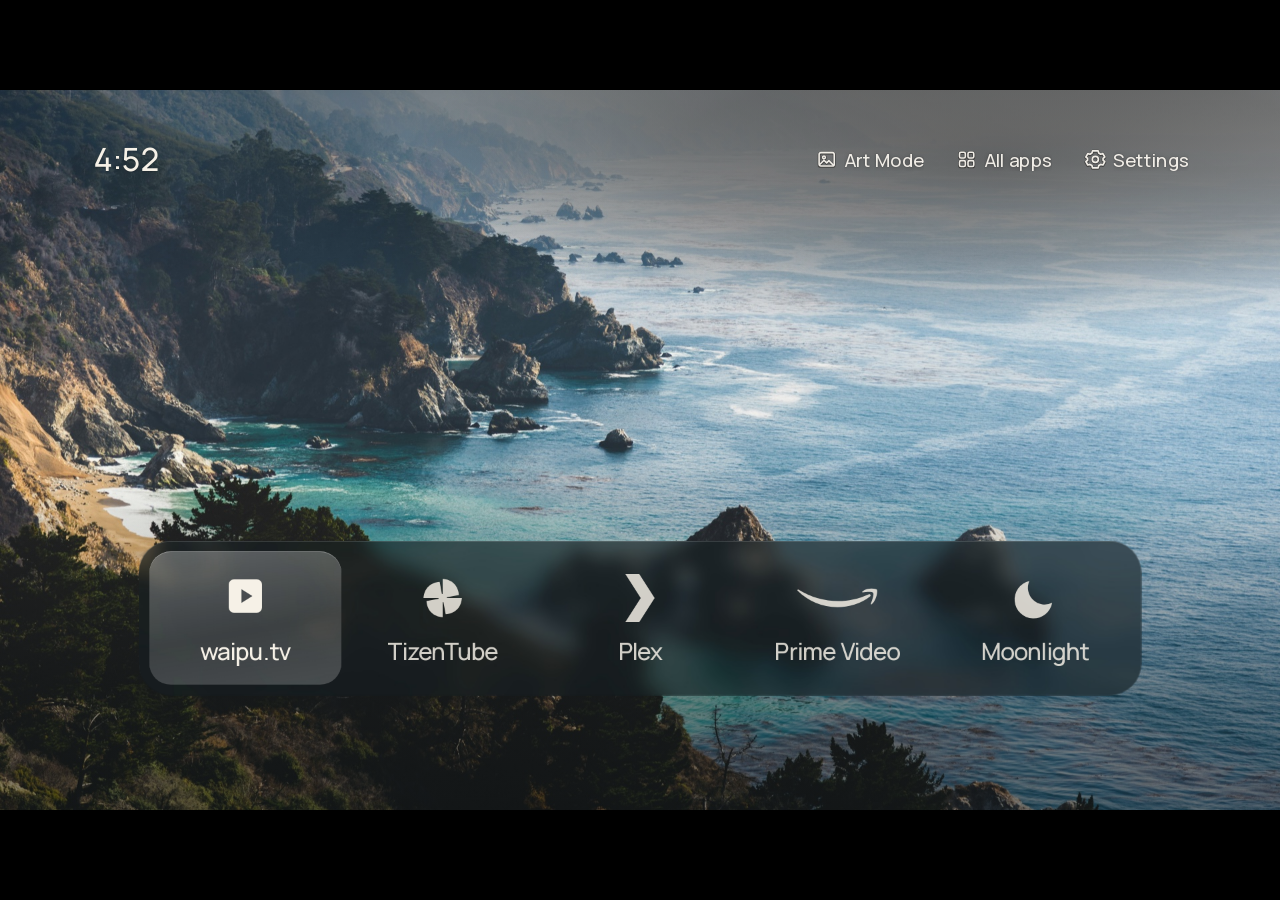
<file: CleanFrame-App/app/index.html>
<!doctype html>
<html lang="en-AU">
<head>
<meta charset="utf-8">
<meta name="viewport" content="width=device-width, initial-scale=1">
<title>CleanFrame</title>
<link rel="stylesheet" href="assets/fonts.css">
<link rel="stylesheet" href="assets/typefaces.css">
<link rel="stylesheet" href="assets/private-fonts.css">
<link rel="stylesheet" href="style.css">
</head>
<body>
      <main class="stage" id="stage" tabindex="0" aria-label="TV stage, 1920 by 1080. Click it, then use the arrow keys, Enter for OK and Escape for Back.">
        <div class="scene" id="scene">
        <div class="bg" id="bg" aria-hidden="true">
          <img class="photo" id="photo" alt="">
          <canvas class="anim-bg" id="animBg" width="1920" height="1080" aria-hidden="true"></canvas>
          <div class="scrim"></div>
          <div class="shade"></div>
          <div class="ph-dim"></div>
          <div class="ph-scrim"></div>
          <div class="ph-col"></div>
          <div class="ut-dim ut-tr"></div><div class="ut-dim ut-br"></div>
        </div>

        <div class="home" id="home">
          <div class="caption" id="caption"></div>
          <nav class="utils" id="utils" aria-label="Home controls"></nav>
          <div class="util-focus-label" id="utilFocusLabel" aria-hidden="true"></div>
          <div class="app-focus-name" id="appFocusName" aria-hidden="true"></div>
          <div class="ph-plate ut-lens" id="utLens" aria-hidden="true">
            <div class="ph-field" id="utField">
              <img class="ph-field-img" id="utFieldImg" alt="">
              <div class="scrim"></div><div class="shade"></div><div class="ph-dim"></div><div class="ph-scrim"></div><div class="ph-col"></div><div class="ut-dim ut-tr"></div><div class="ut-dim ut-br"></div>
            </div><div class="ph-veil"></div>
          </div>
          <div class="ph-plate ut-lens" id="utLensAlt" aria-hidden="true">
            <div class="ph-field" id="utFieldAlt">
              <img class="ph-field-img" id="utFieldImgAlt" alt="">
              <div class="scrim"></div><div class="shade"></div><div class="ph-dim"></div><div class="ph-scrim"></div><div class="ph-col"></div><div class="ut-dim ut-tr"></div><div class="ut-dim ut-br"></div>
            </div><div class="ph-veil"></div>
          </div>

          <div class="dock" id="dock">
            <div class="mat" aria-hidden="true"><img class="mat-img" id="matImg" alt=""><div class="mat-scrim" id="matScrim"></div><div class="mat-veil"></div></div>
            <div class="shelf" id="shelf"><div class="track" id="track"><div class="plate" id="plate"></div></div></div>
            <div class="dock-empty" id="dockEmpty"></div>
          </div>
          <div class="cue" id="cueL" aria-hidden="true"></div>
          <div class="cue" id="cueR" aria-hidden="true"></div>
          <div class="dock-action" id="dockAction" role="button"></div>

          <div class="ph-scene" id="phScene">
            <div class="ph-plate" id="phPlate" aria-hidden="true">
              <div class="ph-field" id="phField">
                <img class="ph-field-img" id="phFieldImg" alt="">
                <div class="shade"></div><div class="ph-dim"></div><div class="ph-scrim"></div><div class="ph-col"></div><div class="ut-dim ut-tr"></div><div class="ut-dim ut-br"></div>
              </div>
              <div class="ph-veil"></div>
            </div>
            <div class="ph-plate" id="phPlateAlt" aria-hidden="true">
              <div class="ph-field" id="phFieldAlt">
                <img class="ph-field-img" id="phFieldImgAlt" alt="">
                <div class="shade"></div><div class="ph-dim"></div><div class="ph-scrim"></div><div class="ph-col"></div><div class="ut-dim ut-tr"></div><div class="ut-dim ut-br"></div>
              </div>
              <div class="ph-veil"></div>
            </div>
            <div class="ph-list" id="phList"><div class="ph-rows" id="phRows"></div></div>
            <div class="ph-action" id="phAction" role="button"></div>
            <div class="ph-empty" id="phEmpty"></div>
          </div>

        </div>

        </div>
        <section class="appearance" id="appearance" hidden role="dialog" aria-labelledby="appearanceTitle">
          <div class="settings-back" id="appearanceBack"></div>
          <h2 class="settings-title" id="appearanceTitle"></h2>
          <div class="appearance-rows" id="appearanceRows"></div>
          <p class="appearance-desc" id="appearanceDesc"></p>
          <div class="settings-status" id="appearanceStatus" aria-live="polite"></div>
        </section>
        <div class="sheet" id="sheet" hidden>
          <img class="sheet-bg" id="sheetBg" alt="" aria-hidden="true">
          <div class="sheet-veil" aria-hidden="true"></div>
          <div class="view" id="sheetView" role="dialog" aria-modal="true"></div>
        </div>
        <div class="focus-status" id="focusStatus" aria-live="polite"></div>
      </main>
<script src="device.js"></script>
<script src="assets/icons/metrics.js"></script>
<script src="assets/wallpapers/catalog.js"></script>
<script src="assets/adaptive-ink.js"></script>
<script src="assets/font-catalog.js"></script>
<script src="anim.js"></script>
<script src="main.js"></script>
</body>
</html>
</file>
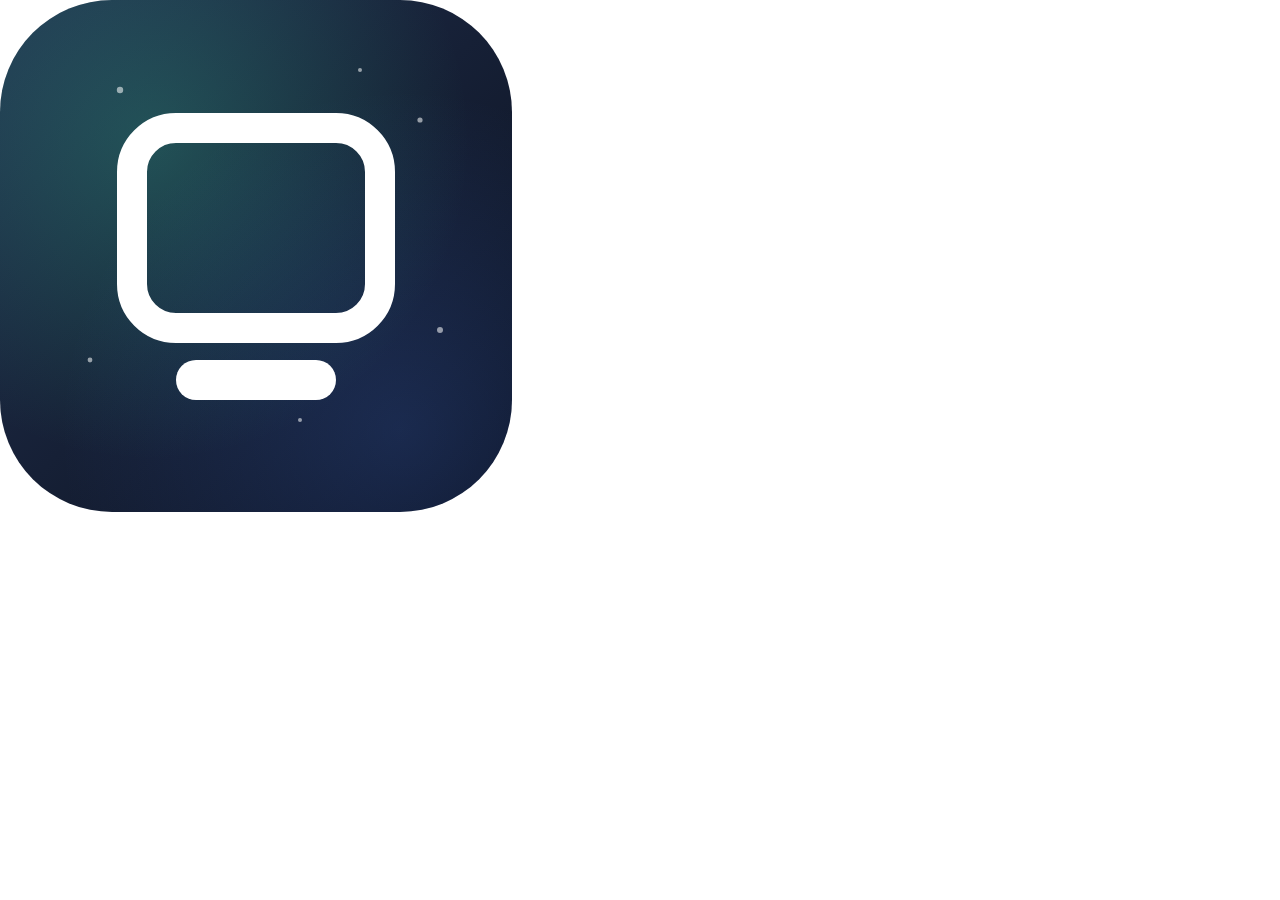
<file: CleanFrame-App/scripts/icon-source.html>
<!doctype html><html><head><meta charset=utf8><style>html,body{margin:0}</style></head>
<body><canvas id=c width=512 height=512></canvas><script>
var x=document.getElementById('c').getContext('2d'),W=512;
// Hintergrund-Kachel
var g=x.createLinearGradient(0,0,W,W);g.addColorStop(0,'#223150');g.addColorStop(1,'#0a0f1c');
x.fillStyle=g;x.beginPath();x.roundRect(0,0,W,W,112);x.fill();
// dezenter Schimmer
function glow(cx,cy,r,col,a){var rg=x.createRadialGradient(cx,cy,0,cx,cy,r);rg.addColorStop(0,col+a);rg.addColorStop(1,col+'00');x.fillStyle=rg;x.fillRect(0,0,W,W);}
x.save();x.beginPath();x.roundRect(0,0,W,W,112);x.clip();
glow(150,140,320,'#39e0a0','3a');glow(400,430,340,'#4d84ff','30');
// Sterne
x.fillStyle='rgba(255,255,255,0.55)';
var S=[[120,90,1.6],[420,120,1.3],[360,70,1],[90,360,1.2],[440,330,1.5],[300,420,1]];
for(var i=0;i<S.length;i++){x.beginPath();x.arc(S[i][0],S[i][1],S[i][2]*2,0,7);x.fill();}
x.restore();
// Rahmen-Ring
x.strokeStyle='#ffffff';x.lineWidth=30;x.lineJoin='round';
x.beginPath();x.roundRect(132,128,248,200,44);x.stroke();
// Dock-Pille im Rahmen unten
x.fillStyle='#ffffff';
x.beginPath();x.roundRect(176,360,160,40,20);x.fill();
document.title='ok';
</script></body></html>
</file>
<file: CleanFrame-App/app/assets/fonts.css>
@font-face{font-family:Manrope;src:url(manrope.woff2) format("woff2");font-weight:400 700;font-display:swap}
</file>
<file: CleanFrame-App/app/assets/typefaces.css>
/* Open Font License fonts. Source and licence details are in fonts/. */
@font-face{font-family:'Study Geist';font-style:normal;font-weight:300 400;src:url('fonts/geist/Geist-Variable.ttf') format('truetype');font-display:swap;size-adjust:101.408451%;ascent-override:105.119444%;descent-override:29.583333%;line-gap-override:0%}
@font-face{font-family:'Study Newsreader';font-style:normal;font-weight:400;src:url('fonts/newsreader/Newsreader-Variable.ttf') format('truetype');font-display:swap;size-adjust:107.462687%;ascent-override:99.197222%;descent-override:27.916667%;line-gap-override:0%}
</file>
<file: CleanFrame-App/app/assets/private-fonts.css>
/* Personal Pangram fonts are added by the local preview and package tools.
   No proprietary font binaries are stored in the public source tree. */
</file>
<file: CleanFrame-App/app/style.css>
/* CleanFrame Home. All photographic materials are generated before packaging. */
:root{
  --ink:#f4f4f1;
  --ease:cubic-bezier(.2,.7,.2,1);
  --t:180ms;
  --plate:linear-gradient(170deg,rgba(255,255,255,.30),rgba(255,255,255,.16) 58%,rgba(255,255,255,.22));
  --plate-edge:inset 0 1px 0 rgba(255,255,255,.34);
  --lift:linear-gradient(170deg,rgba(255,255,255,.44),rgba(255,255,255,.27) 58%,rgba(255,255,255,.34));
  --solid:#f3f3ef;
  --solid-ink:#141618;
  --warn:#ffd9a8
}
*{box-sizing:border-box;margin:0;padding:0}
html,body{min-height:100%}
body{font-family:Manrope,Arial,sans-serif;background:#e7e5df;color:#1c1c1a;-webkit-font-smoothing:antialiased;font-size:14px;line-height:1.45}
button{font:inherit;color:inherit;background:none;border:0;cursor:pointer;text-align:left}
[hidden]{display:none!important}

html,body{width:100%;height:100%;overflow:hidden;background:#000}

/* ---------- Stage ---------- */
.stage{position:absolute;left:0;top:0;width:1920px;height:1080px;overflow:hidden;transform-origin:0 0;background:#1d2a30;color:var(--ink);font-family:Manrope,Arial,sans-serif;font-size:32px;line-height:1.2;outline:0;-webkit-user-select:none;user-select:none;cursor:default}
.stage [data-z]{cursor:pointer}
.stage .ico{fill:none;stroke:currentColor;stroke-width:1.6;stroke-linecap:round;stroke-linejoin:round;flex:none}
.home{position:absolute;left:0;top:0;width:1920px;height:1080px}
.bg{position:absolute;left:0;top:0;width:1920px;height:1080px}
.photo{position:absolute;left:0;top:0;width:1920px;height:1080px;max-width:none;object-fit:cover;object-position:50% 50%}
.scrim{position:absolute;left:0;top:560px;width:1920px;height:520px;background:linear-gradient(to bottom,rgba(4,10,12,0),rgba(4,10,12,.42) 70%,rgba(4,10,12,.52))}
.shade{position:absolute;left:0;top:0;width:1920px;height:300px;background:linear-gradient(to bottom,rgba(4,10,12,.32),rgba(4,10,12,.14) 150px,rgba(4,10,12,0))}
.tone-light .shade{background:linear-gradient(to bottom,rgba(4,10,12,.42),rgba(4,10,12,.2) 160px,rgba(4,10,12,0))}
.ut-dim{position:absolute;left:0;top:0;width:1920px;height:1080px;display:none;background:radial-gradient(ellipse 640px 240px at 1620px 104px,rgba(10,8,6,.20),rgba(10,8,6,0));pointer-events:none}
.tone-light .ut-dim{background:radial-gradient(ellipse 640px 240px at 1620px 104px,rgba(10,8,6,.30),rgba(10,8,6,0))}
.bg-photo .ut-dim{display:block}
.bg-dark .bg,.bg-light .bg{display:none}
.is-sheet .home,.is-sheet .bg{visibility:hidden}

/* Caption: the clock, or the name of the mode Home is in */
.caption{position:absolute;left:140px;top:72px;display:flex;flex-direction:column;max-width:1040px}
.clock,.cap-title{font-size:48px;line-height:64px;font-weight:500;letter-spacing:-1.5px;white-space:nowrap;text-shadow:0 1px 3px rgba(0,0,0,.22)}
.clock{font-variant-numeric:tabular-nums}
.cap-line{max-width:100%;font-size:30px;line-height:40px;font-weight:500;letter-spacing:-.2px;color:rgba(255,255,255,.88);text-shadow:0 1px 2px rgba(0,0,0,.3);white-space:nowrap;overflow:hidden;text-overflow:ellipsis}
.warn{display:inline-flex;align-items:flex-start;color:var(--warn)}
.warn .ico{width:30px;height:30px;margin-top:5px}
.error-chip{padding:6px 14px;color:var(--warn);white-space:nowrap}
.full-name{max-width:1000px}
/* Base controls also serve wallpaper preview. Quiet Home utilities override them below. */
.utils{position:absolute;right:112px;top:72px;display:flex;align-items:center}
.u{height:64px;padding:0 26px 0 20px;border-radius:32px;display:inline-flex;align-items:center;font-size:30px;font-weight:500;letter-spacing:-.3px;white-space:nowrap;color:var(--mute);background:none;text-shadow:0 1px 2px rgba(0,0,0,.32);transition:background-color 140ms linear,color 140ms linear}
.u .ico{width:32px;height:32px}
.l-dock .u,.l-list .u{max-width:600px}
.l-dock .u-label,.l-list .u-label{overflow:hidden;text-overflow:ellipsis}
.u.is-focus{background:var(--solid);color:var(--solid-ink);text-shadow:none}
.u.is-idle{color:var(--faint)}
.u.is-idle.is-focus{color:var(--solid-mute)}
.u small{font-size:inherit;font-weight:500}
.wall-keep{font-size:30px;font-weight:500;color:var(--mute);margin-right:8px;padding:12px 18px;text-shadow:0 1px 2px rgba(0,0,0,.32);white-space:nowrap}

/* The rightmost icon box ends at 1780; SVG paths retain their native optical padding.
   Editing actions use labels in both comparison styles. Neither style has a backing. */
.quiet-utils{right:122.1px;z-index:3}
.quiet-utils .u{position:relative;height:64px;padding:0 14px;border-radius:0;font-size:28px;line-height:36px;letter-spacing:-.2px;color:#f6f1e7;background:none;box-shadow:none;outline:none;opacity:.66;text-shadow:0 1px 2px rgba(14,10,6,.40),0 2px 8px rgba(14,10,6,.24);transition:opacity 140ms linear}
.quiet-utils .u-label{min-width:0}
.quiet-utils .u .ico{width:32px;height:32px;stroke-width:1.8;transform-origin:50% 50%;transition:transform 140ms var(--ease)}
.quiet-utils .ut-underlay{stroke:rgba(14,10,6,.38);stroke-width:3.2}
.tone-light .quiet-utils .ut-underlay{stroke:rgba(14,10,6,.48)}
.quiet-utils.is-awake .u{opacity:var(--u-peer)}
.quiet-utils .u.is-focus{opacity:1;color:#f6f1e7;background:none;text-shadow:0 1px 2px rgba(14,10,6,.40),0 2px 8px rgba(14,10,6,.24)}
.quiet-utils .u.is-idle{opacity:.40;color:#f6f1e7}
.quiet-utils .u.is-idle.is-focus{opacity:.62}
.quiet-utils.is-icons .u{width:64px;padding:0;justify-content:center}
.quiet-utils.is-icons .u .ico{width:36px;height:36px}
.quiet-utils.is-icons .u-label{display:none}
.util-focus-label{position:absolute;z-index:3;left:0;top:140px;height:36px;font-size:28px;line-height:36px;font-weight:500;letter-spacing:-.2px;color:#f6f1e7;text-align:center;white-space:nowrap;opacity:0;text-shadow:0 1px 2px rgba(14,10,6,.40),0 2px 8px rgba(14,10,6,.24);pointer-events:none;transition:opacity 120ms linear}
.util-focus-label.is-on{opacity:1}

/* ---------- Glass Dock ---------- */
.dock{position:absolute;left:208px;top:676px;width:1504px;height:232px}
.mat{position:absolute;left:0;top:0;right:0;bottom:0;border-radius:48px;overflow:hidden;transform:translateZ(0)}
.mat-img{position:absolute;left:0;top:0;width:1920px;height:1080px;max-width:none;object-fit:cover;object-position:50% 50%}
.mat-scrim{position:absolute;left:0;top:0;width:1920px;height:520px;background:linear-gradient(to bottom,rgba(4,10,12,0),rgba(4,10,12,.42) 70%,rgba(4,10,12,.52))}
.mat-veil{position:absolute;left:0;top:0;right:0;bottom:0;background:rgba(8,14,18,.16)}
.tone-light .mat-veil{background:rgba(8,14,18,.27)}
.registered-material .mat-scrim,.registered-material .mat-veil{display:none}
.m-frost .mat-scrim{display:none}
.m-frost .mat-veil{background:rgba(12,10,8,var(--fv,.12))}
.fv-2{--fv:.20}
.fv-3{--fv:.30}
.fv-4{--fv:.36}
.fv-5{--fv:.44}
.m-tint .mat-veil{background:rgba(8,14,18,.3)}
.tone-light.m-tint .mat-veil{background:rgba(8,14,18,.38)}
/* One edge: a top hairline that follows the radius. No lower highlight, no outer shadow. */
.mat::after{content:"";position:absolute;left:0;top:0;right:0;bottom:0;border-radius:48px;box-shadow:inset 0 1px 0 rgba(255,255,255,.24);pointer-events:none}
.shelf{position:absolute;left:16px;top:0;bottom:0;width:1472px;overflow:hidden}
.shelf.fade-r{-webkit-mask-image:linear-gradient(to right,#000 calc(100% - 132px),rgba(0,0,0,.2));mask-image:linear-gradient(to right,#000 calc(100% - 132px),rgba(0,0,0,.2))}
.shelf.fade-l{-webkit-mask-image:linear-gradient(to left,#000 calc(100% - 132px),rgba(0,0,0,.2));mask-image:linear-gradient(to left,#000 calc(100% - 132px),rgba(0,0,0,.2))}
.shelf.fade-l.fade-r{-webkit-mask-image:linear-gradient(to right,rgba(0,0,0,.2),#000 132px,#000 calc(100% - 132px),rgba(0,0,0,.2));mask-image:linear-gradient(to right,rgba(0,0,0,.2),#000 132px,#000 calc(100% - 132px),rgba(0,0,0,.2))}
.track{position:absolute;left:0;top:0;height:232px;transition:transform var(--t) var(--ease);will-change:transform}
.plate{position:absolute;left:0;top:16px;width:288px;height:200px;border-radius:32px;opacity:0;transition:transform var(--t) var(--ease),opacity 120ms linear;will-change:transform}
.plate.on-focus{opacity:1;background:var(--plate);box-shadow:var(--plate-edge)}
.plate.on-sel{opacity:1;background:rgba(255,255,255,.11)}
.plate.on-lift{opacity:1;background:var(--lift);box-shadow:var(--plate-edge)}
.m-frost .dock .plate.on-focus{background:linear-gradient(170deg,rgba(255,255,255,.26),rgba(255,255,255,.08) 58%,rgba(255,255,255,.10))}
.m-frost .dock .plate.on-lift{background:linear-gradient(170deg,rgba(255,255,255,.34),rgba(255,255,255,.14) 58%,rgba(255,255,255,.16))}
.bg-photo.db-quiet.m-frost .dock .plate.on-focus{background:linear-gradient(170deg,rgba(255,255,255,.24),rgba(255,255,255,0) 52%,rgba(12,10,8,.08))}
.bg-photo.db-quiet.m-soft .dock .plate.on-focus,.bg-photo.db-quiet.m-tint .dock .plate.on-focus{background:linear-gradient(170deg,rgba(255,255,255,.30),rgba(255,255,255,.10) 52%,rgba(255,255,255,.08))}
.tile{position:absolute;left:0;top:16px;width:288px;height:200px;border-radius:32px;transition:transform var(--t) var(--ease)}
.tile.is-outside-icon{opacity:0;pointer-events:none}
.at-arrange .tile:not(.is-focus):not(.is-lifted){background:rgba(255,255,255,.08)}
.mark{position:relative;display:block;flex:none}
.mark img,.mark .mk{position:absolute;max-width:none}.mark .mk{display:block;background:currentColor;-webkit-mask-size:100% 100%;mask-size:100% 100%;-webkit-mask-repeat:no-repeat;mask-repeat:no-repeat}.mark.is-bad>*{visibility:hidden}
.monogram{display:flex;align-items:center;justify-content:center;font-weight:600;letter-spacing:0;color:inherit}
.monogram span{position:relative;width:1.65em;height:1.65em;display:flex;align-items:center;justify-content:center;border-radius:.4em}.monogram span::after{content:"";position:absolute;top:0;right:0;bottom:0;left:0;border:2px solid currentColor;border-radius:inherit;opacity:.38}
.native-icon img{position:absolute;top:0;right:0;bottom:0;left:0;width:100%;height:100%;object-fit:contain}
.native-icon.has-native-icon>span{visibility:hidden}
.tile .mark{position:absolute;left:84px;top:34px;opacity:.84;transition:opacity 160ms linear,transform var(--t) var(--ease)}
.tile .label{position:absolute;left:4px;right:4px;top:128px;text-align:center;font-size:36px;line-height:44px;letter-spacing:-.8px;font-weight:500;white-space:nowrap;overflow:hidden;text-overflow:ellipsis;opacity:.84;transition:opacity 160ms linear}
.tile .t-name{position:absolute;left:12px;right:12px;top:72px;text-align:center;font-size:40px;line-height:56px;letter-spacing:-1px;font-weight:600;white-space:nowrap;overflow:hidden;opacity:.84;transition:opacity 160ms linear}
.tile.is-focus .mark,.tile.is-focus .label,.tile.is-focus .t-name,.tile.is-lifted .mark,.tile.is-lifted .label,.tile.is-lifted .t-name{opacity:1}
.tile.is-focus .mark,.tile.is-lifted .mark{transform:translateY(-3px) scale(1.04)}
.tile.is-sel .mark,.tile.is-sel .label,.tile.is-sel .t-name{opacity:.94}
.tile.k-ph .mark,.tile.k-ph .label,.tile.k-ph.is-focus .mark,.tile.k-ph.is-focus .label{opacity:.5;transform:none}
.tile .add{position:absolute;left:116px;top:40px;width:56px;height:56px;opacity:.84}
.tile .add .ico{width:56px;height:56px;stroke-width:1.4}
.tile.is-focus .add{opacity:1}
.tile.is-full .add,.tile.is-full .label{opacity:.5}
.tile.is-full.is-focus .add,.tile.is-full.is-focus .label{opacity:.8}
.nudge{position:absolute;top:76px;width:32px;height:48px;opacity:0;transition:opacity 120ms linear}
.nudge .ico{width:32px;height:48px;stroke-width:2}
.nudge-l{left:8px}
.nudge-r{right:8px}
.is-lifted .nudge{opacity:.9}
.is-lifted.no-l .nudge-l,.is-lifted.no-r .nudge-r{opacity:0}
.tile.is-press .mark{animation:press 300ms var(--ease)}
@keyframes press{0%{transform:translateY(-3px) scale(1.04)}40%{transform:translateY(0) scale(.94)}100%{transform:translateY(-3px) scale(1.04)}}
.dock.is-empty .shelf{display:none}
.dock-empty{position:absolute;left:0;top:0;right:0;bottom:0;display:none;flex-direction:column;align-items:center;justify-content:center}
.dock.is-empty .dock-empty{display:flex}
.dock-empty p{font-size:36px;font-weight:500;letter-spacing:-.6px}
.cue{position:absolute;top:768px;left:0;width:48px;height:48px;border-radius:24px;background:rgba(8,14,18,.28);color:#fff;display:flex;align-items:center;justify-content:center;opacity:0;transition:opacity 160ms linear;pointer-events:none}
.cue.is-on{opacity:.8}
.cue .ico{width:30px;height:30px;stroke-width:2}
.dock-action{position:absolute;left:0;top:932px;width:288px;height:64px;border-radius:32px;display:flex;align-items:center;justify-content:center;font-size:30px;font-weight:500;letter-spacing:-.3px;white-space:nowrap;color:var(--mute);background:none;opacity:0;pointer-events:none;transition:transform var(--t) var(--ease),opacity 120ms linear,background-color 120ms linear}
.dock-action.is-on{opacity:1;pointer-events:auto}
.dock-action.is-focus{background:var(--solid);color:var(--solid-ink)}
.dock-action>span{display:block;max-width:100%;padding:0 20px;overflow:hidden;text-overflow:ellipsis}
.l-list .dock,.l-list .cue,.l-list .dock-action{display:none}

/* Shared whole-row cues for the app library and two-column editor. */
.row-cue{position:absolute;width:40px;height:40px;display:none;align-items:center;justify-content:center;color:var(--mute);pointer-events:none}
.row-cue .ico{width:40px;height:40px;stroke-width:1.8}
.row-cue.is-on{display:flex}

/* ---------- Photo List ---------- */
.l-list{--ph-ink:var(--ink)}
.ph-dim,.ph-scrim,.ph-col,.ph-scene{display:none}
.l-list .bg>.scrim{display:none}
.bg-photo.l-list .ph-dim,.bg-photo.l-list .ph-scrim,.bg-photo.l-list .ph-col{display:block}
.ph-dim{position:absolute;left:0;top:0;width:1920px;height:1080px;background:linear-gradient(to right,rgba(10,8,6,.26) 0,rgba(10,8,6,.16) 960px,rgba(10,8,6,.08) 1920px)}
.tone-light .ph-dim{background:linear-gradient(to right,rgba(10,8,6,.34) 0,rgba(10,8,6,.24) 960px,rgba(10,8,6,.14) 1920px)}
.ph-scrim{position:absolute;left:0;top:600px;width:1920px;height:480px;background:linear-gradient(to bottom,rgba(10,8,6,0),rgba(10,8,6,.26) 55%,rgba(10,8,6,.4))}
.ph-col{position:absolute;left:0;top:160px;width:1040px;height:820px;background:linear-gradient(to right,rgba(10,8,6,.18) 0,rgba(10,8,6,.18) 600px,rgba(10,8,6,0) 1040px);-webkit-mask-image:linear-gradient(to bottom,transparent 0,#000 120px,#000 700px,transparent 820px);mask-image:linear-gradient(to bottom,transparent 0,#000 120px,#000 700px,transparent 820px)}
.tone-light .ph-col{background:linear-gradient(to right,rgba(10,8,6,.28) 0,rgba(10,8,6,.28) 600px,rgba(10,8,6,0) 1040px)}
.bg-photo.lc-2 .ph-col{background:linear-gradient(to right,rgba(10,8,6,.28) 0,rgba(10,8,6,.28) 600px,rgba(10,8,6,0) 1040px)}
.bg-photo.lc-3 .ph-col{background:linear-gradient(to right,rgba(10,8,6,.32) 0,rgba(10,8,6,.32) 600px,rgba(10,8,6,0) 1040px)}
.ph-scene{position:absolute;left:0;top:0;width:1920px;height:1080px;pointer-events:none}
.l-list .ph-scene{display:block}
.ph-list{position:absolute;z-index:2;left:112px;top:72px;width:1200px;height:944px;overflow:hidden;pointer-events:auto;-webkit-mask-image:linear-gradient(to bottom,rgba(0,0,0,0.0000) 0px,rgba(0,0,0,0.0156) 20.5px,rgba(0,0,0,0.0625) 41px,rgba(0,0,0,0.1406) 61.5px,rgba(0,0,0,0.2500) 82px,rgba(0,0,0,0.3906) 102.5px,rgba(0,0,0,0.5625) 123px,rgba(0,0,0,0.7656) 143.5px,rgba(0,0,0,1.0000) 164px,#000 788px,rgba(0,0,0,0.7656) 807.5px,rgba(0,0,0,0.5625) 827px,rgba(0,0,0,0.3906) 846.5px,rgba(0,0,0,0.2500) 866px,rgba(0,0,0,0.1406) 885.5px,rgba(0,0,0,0.0625) 905px,rgba(0,0,0,0.0156) 924.5px,rgba(0,0,0,0.0000) 944px);mask-image:linear-gradient(to bottom,rgba(0,0,0,0.0000) 0px,rgba(0,0,0,0.0156) 20.5px,rgba(0,0,0,0.0625) 41px,rgba(0,0,0,0.1406) 61.5px,rgba(0,0,0,0.2500) 82px,rgba(0,0,0,0.3906) 102.5px,rgba(0,0,0,0.5625) 123px,rgba(0,0,0,0.7656) 143.5px,rgba(0,0,0,1.0000) 164px,#000 788px,rgba(0,0,0,0.7656) 807.5px,rgba(0,0,0,0.5625) 827px,rgba(0,0,0,0.3906) 846.5px,rgba(0,0,0,0.2500) 866px,rgba(0,0,0,0.1406) 885.5px,rgba(0,0,0,0.0625) 905px,rgba(0,0,0,0.0156) 924.5px,rgba(0,0,0,0.0000) 944px)}
.ph-rows{position:absolute;left:0;top:0;width:1200px;transition:transform var(--t) var(--ease);will-change:transform}
.ph-row{position:absolute;left:0;top:0;width:1200px;height:128px;transition:transform var(--t) var(--ease)}
.ph-group{position:absolute;left:0;top:0;width:100%;height:100%;opacity:.8;transform-origin:28px 64px;transition:opacity 160ms linear,transform var(--t) var(--ease)}
.ph-group .mark{position:absolute;left:28px;top:32px}
.ph-name{position:absolute;left:128px;top:10px;max-width:992px;font-size:88px;line-height:104px;font-weight:600;letter-spacing:-1.8px;color:var(--ph-ink);white-space:nowrap;overflow:hidden;text-overflow:ellipsis;text-shadow:0 1px 2px rgba(14,10,6,.32),0 3px 14px rgba(14,10,6,.24)}
.f-glass .ph-row.is-focus .ph-group,.f-glass .ph-row.is-sel .ph-group{opacity:1}
.f-glass .ph-row.is-focus .ph-name,.ph-row.is-lifted .ph-name{text-shadow:0 1px 2px rgba(14,10,6,.22)}
.f-type .ph-group{opacity:.62}
.f-type .ph-row.is-focus .ph-group{opacity:1;transform:scale(1.05)}
.f-type .ph-row.is-focus .ph-name{text-shadow:0 1px 2px rgba(14,10,6,.36),0 4px 18px rgba(14,10,6,.3)}
.f-type .ph-row.is-sel .ph-group{opacity:.78;transform:none}
.f-glass .ph-row.k-ph .ph-group,.f-type .ph-row.k-ph .ph-group{opacity:.5}
.f-glass .ph-row.is-lifted .ph-group,.f-type .ph-row.is-lifted .ph-group{opacity:1;transform:none}
.bg-photo .ph-group,.bg-photo.f-type .ph-group{opacity:.84}
.bg-photo.f-type .ph-row.is-sel .ph-group{opacity:.92}
.bg-photo.f-type .ph-row.is-focus .ph-group,.bg-photo.f-type .ph-row.is-lifted .ph-group{opacity:1}
.bg-photo.f-type .ph-row.k-ph .ph-group{opacity:.5}
.ph-plate{position:absolute;z-index:1;left:112px;top:0;width:360px;height:134px;border-radius:38px;overflow:hidden;opacity:0;transition:opacity 160ms linear;transform:translateZ(0)}
.ph-plate.on-focus,.ph-plate.on-lift{opacity:1}
.ph-plate.on-sel{opacity:.5}
.ph-plate.is-outgoing{opacity:0}
.ph-plate.is-preparing{opacity:0!important;transition:none!important}
.ph-field{position:absolute;left:0;top:0;width:1920px;height:1080px;transform:translate3d(-112px,0,0)}
.ph-field-img{position:absolute;left:0;top:0;width:1920px;height:1080px;max-width:none;object-fit:cover;object-position:50% 50%}
.ph-veil{position:absolute;left:0;top:0;right:0;bottom:0;background:rgba(12,10,8,.12)}
.tone-light .ph-veil{background:rgba(12,10,8,.2)}
.ph-plate::after{content:"";position:absolute;left:0;top:0;right:0;bottom:0;border-radius:inherit;box-shadow:inset 0 1px 0 rgba(255,250,240,.24);opacity:0;pointer-events:none}
.ph-plate.on-focus::after,.ph-plate.on-lift::after{opacity:1}
.ph-plate.on-lift .ph-veil{background:var(--lift)}
.m-tint .ph-plate{background:none}
.m-tint .ph-veil{background:linear-gradient(180deg,rgba(14,12,10,.30),rgba(14,12,10,.40))}
.m-tint .ph-plate.on-lift .ph-veil{background:linear-gradient(180deg,rgba(14,12,10,.52),rgba(14,12,10,.62))}
.m-tint .ph-plate::after,.m-tint .mat::after{box-shadow:inset 0 1px 0 rgba(255,252,246,.30),inset 0 0 0 1px rgba(255,252,246,.12),inset 0 0 20px rgba(255,252,246,.06)}
.m-tint .ph-plate::before,.m-tint .mat::before{content:"";position:absolute;z-index:1;top:0;right:0;bottom:0;left:0;border-radius:inherit;background:radial-gradient(120% 90% at 22% 0%,rgba(255,252,246,.16),rgba(255,252,246,0) 55%);pointer-events:none}
.ph-list.is-compact{top:72px;height:944px;-webkit-mask-image:linear-gradient(to bottom,rgba(0,0,0,0.0000) 0px,rgba(0,0,0,0.0156) 10px,rgba(0,0,0,0.0625) 20px,rgba(0,0,0,0.1406) 30px,rgba(0,0,0,0.2500) 40px,rgba(0,0,0,0.3906) 50px,rgba(0,0,0,0.5625) 60px,rgba(0,0,0,0.7656) 70px,rgba(0,0,0,1.0000) 80px,#000 856px,rgba(0,0,0,0.7656) 867px,rgba(0,0,0,0.5625) 878px,rgba(0,0,0,0.3906) 889px,rgba(0,0,0,0.2500) 900px,rgba(0,0,0,0.1406) 911px,rgba(0,0,0,0.0625) 922px,rgba(0,0,0,0.0156) 933px,rgba(0,0,0,0.0000) 944px);mask-image:linear-gradient(to bottom,rgba(0,0,0,0.0000) 0px,rgba(0,0,0,0.0156) 10px,rgba(0,0,0,0.0625) 20px,rgba(0,0,0,0.1406) 30px,rgba(0,0,0,0.2500) 40px,rgba(0,0,0,0.3906) 50px,rgba(0,0,0,0.5625) 60px,rgba(0,0,0,0.7656) 70px,rgba(0,0,0,1.0000) 80px,#000 856px,rgba(0,0,0,0.7656) 867px,rgba(0,0,0,0.5625) 878px,rgba(0,0,0,0.3906) 889px,rgba(0,0,0,0.2500) 900px,rgba(0,0,0,0.1406) 911px,rgba(0,0,0,0.0625) 922px,rgba(0,0,0,0.0156) 933px,rgba(0,0,0,0.0000) 944px)}
.ph-list.is-compact .ph-group{transform-origin:28px 44px}
.at-arrange #phScene>.ph-plate{border-radius:28px}
.ph-list.is-compact .ph-name{left:100px;max-width:640px;line-height:64px}
.ph-list.is-compact .ph-group .mark{top:22px}
.ph-list.is-compact .ph-row::before{content:"";position:absolute;left:0;right:0;top:2px;height:88px;border-radius:28px;background:rgba(255,250,240,.05)}
.f-glass .ph-list.is-compact .ph-row.is-focus::before,.ph-list.is-compact .ph-row.is-lifted::before{opacity:0}
.f-type .ph-row.is-lifted .ph-name{text-shadow:0 1px 2px rgba(14,10,6,.22)}
.ph-move{position:absolute;right:12px;width:28px;height:28px;display:none;color:var(--ph-ink)}
.ph-move-up{top:8px}
.ph-move-down{top:44px}
.ph-move .ico{width:28px;height:28px;stroke-width:1.8}
.ph-row.is-lifted .ph-move{display:block}
.ph-row.no-up .ph-move-up,.ph-row.no-down .ph-move-down{display:none}
.ph-action{position:absolute;z-index:3;left:0;top:0;width:288px;height:64px;display:flex;align-items:center;justify-content:center;border-radius:32px;background:none;color:var(--mute);font-size:30px;line-height:36px;font-weight:500;letter-spacing:-.3px;white-space:nowrap;opacity:0;pointer-events:none;transition:transform var(--t) var(--ease),opacity 160ms linear}
.ph-action.is-on{opacity:1;pointer-events:auto}
.ph-action.is-focus{background:var(--solid);color:var(--solid-ink)}
.ph-action>span{display:block;max-width:100%;padding:0 20px;overflow:hidden;text-overflow:ellipsis}
.ph-empty{position:absolute;left:140px;top:220px;display:none;color:var(--ph-ink)}
.ph-empty.is-on{display:block;pointer-events:auto}
.ph-empty p{font-size:64px;line-height:88px;font-weight:600;letter-spacing:-1.8px;margin-bottom:28px}
.ph-ghost{z-index:4;opacity:0;animation:ph-out 160ms linear both}
.ph-ghost,.ph-ghost *{pointer-events:none!important}
.ph-incoming{animation:ph-in 160ms linear both}
@keyframes ph-out{from{opacity:1}to{opacity:0}}
@keyframes ph-in{from{opacity:0}to{opacity:1}}

/* ---------- Sheets: one matte layer. Home is hidden behind it: no glass on glass. ---------- */
.sheet{position:absolute;left:0;top:0;width:1920px;height:1080px;background:#0f1416}
.bg-dark .sheet,.bg-light .sheet{background:var(--ground)}
.bg-dark .sheet-bg,.bg-light .sheet-bg,.bg-dark .sheet-veil,.bg-light .sheet-veil{display:none}
.at-appearance .sheet,.at-wallpaper .sheet{z-index:1}
.bg-photo.m-tint .sheet{--plate:rgba(14,12,10,.42);--lift:rgba(14,12,10,.62);--plate-edge:none}
.sheet-bg{position:absolute;left:0;top:0;width:1920px;height:1080px;max-width:none;object-fit:cover}
.sheet-veil{position:absolute;left:0;top:0;width:1920px;height:1080px;background:rgba(8,12,14,.42)}
.view{position:absolute;left:0;top:0;width:1920px;height:1080px}
.s-title{position:absolute;left:140px;top:72px;font-size:56px;line-height:64px;font-weight:500;letter-spacing:-1.6px;white-space:nowrap}
.s-sub{position:absolute;left:140px;top:148px;max-width:1080px;font-size:30px;line-height:40px;font-weight:500;letter-spacing:-.2px;color:var(--mute)}
.s-head{position:absolute;right:112px;top:72px;display:flex}
.s-label{position:absolute;left:140px;font-size:30px;line-height:40px;font-weight:600;letter-spacing:-.2px;color:var(--faint)}
.btn{height:64px;padding:0 30px 0 24px;border-radius:32px;display:inline-flex;align-items:center;font-size:30px;font-weight:500;letter-spacing:-.3px;white-space:nowrap;color:var(--mute);background:none;transition:background-color 140ms linear,color 140ms linear}
.btn .ico{width:30px;height:30px}
.s-head .btn{max-width:660px}
.s-head .btn>span{overflow:hidden;text-overflow:ellipsis}
.btn.is-focus{background:var(--solid);color:var(--solid-ink)}
.btn.is-idle{color:var(--faint)}
.btn.is-idle.is-focus{color:var(--solid-mute)}

.s-count,.cap-count{display:inline;font-size:24px;line-height:40px;font-weight:500;letter-spacing:0;color:var(--faint);margin-left:20px;font-variant-numeric:tabular-nums}

/* All apps */
.grid-view{position:absolute;left:112px;top:232px;width:1696px;height:720px;overflow:hidden}
.grid-view.is-manage{top:496px;height:480px}
.grid-before,.grid-after{left:940px}
.grid-before{top:192px}
.grid-before.is-manage{top:452px}
.grid-after{top:976px}
.grid-in{position:absolute;left:0;top:0;width:1696px;transition:transform 220ms var(--ease);will-change:transform}
.gt{position:absolute;left:0;top:0;width:320px;height:216px;border-radius:32px;transition:background-color 140ms linear}
.gt.is-focus{background:var(--plate);box-shadow:var(--plate-edge)}
.gt .mark{position:absolute;left:100px;top:30px;opacity:.88;transition:opacity 160ms linear,transform var(--t) var(--ease)}
.gt.is-focus .mark{opacity:1;transform:translateY(-3px) scale(1.04)}
.gt .label{position:absolute;left:12px;right:12px;top:114px;text-align:center;font-size:34px;line-height:44px;font-weight:500;letter-spacing:-.6px;white-space:nowrap;overflow:hidden;text-overflow:ellipsis}
.gt .t-name{position:absolute;left:12px;right:12px;top:56px;text-align:center;font-size:40px;line-height:56px;font-weight:600;letter-spacing:-1px;white-space:nowrap;overflow:hidden}
.gt .state{position:absolute;left:8px;right:8px;top:164px;height:36px;display:flex;justify-content:center;align-items:center;font-size:28px;line-height:36px;font-weight:500;color:var(--mute);white-space:nowrap}
.gt.is-focus .state{color:var(--ink)}
.badge{width:26px;height:26px;flex:none;color:var(--ink)}
.badge-tick{stroke:var(--knock)}
.badge.is-off{color:var(--faint)}
.verb{height:40px;display:inline-flex;align-items:center;color:var(--ink);font-weight:600}
.verb.is-off{color:var(--warn)}
.strip-label{top:216px}
.strip{position:absolute;left:112px;top:260px;width:1696px;height:136px}
.sc{position:absolute;left:0;top:8px;width:176px;height:120px;border-radius:24px;transition:transform var(--t) var(--ease),background-color 140ms linear}
.sc .mark{position:absolute;left:40px;top:32px;opacity:.88}
.sc .t-name{position:absolute;left:8px;right:8px;top:0;bottom:0;display:flex;align-items:center;justify-content:center;text-align:center;font-size:28px;line-height:32px;font-weight:600;letter-spacing:-.4px}
.sc.is-focus{background:var(--plate);box-shadow:var(--plate-edge)}
.sc.is-focus .mark,.sc.is-lifted .mark{opacity:1}
.sc.is-lifted{background:var(--lift);box-shadow:var(--plate-edge)}
.sc .nudge{top:36px;width:24px}
.sc .nudge .ico{width:24px}
.sc .nudge-l{left:4px}
.sc .nudge-r{right:4px}
.strip-empty{position:absolute;left:28px;top:8px;line-height:120px;font-size:30px;font-weight:500;color:var(--mute)}
.strip-cap{position:absolute;left:140px;top:404px;font-size:30px;line-height:40px;font-weight:500;color:var(--mute);white-space:nowrap}
.grid-label{top:452px}

/* Panel content uses an inner group so Type focus does not move the layout box. */
.gt .panel-content,.sc .panel-content{position:absolute;top:0;right:0;bottom:0;left:0;transform-origin:50% 50%;transition:transform var(--t) var(--ease)}
.er-name .panel-content,.eo .panel-content{display:flex;align-items:center;min-width:0;flex:1;height:100%;transform-origin:0 50%;transition:transform var(--t) var(--ease)}
.er-name .er-text{min-width:0}
.f-type .sheet .gt,.f-type .sheet .er-name,.f-type .sheet .eo,.f-type .sheet .sc{background:none;box-shadow:none;opacity:.70;transition:opacity 160ms linear,transform var(--t) var(--ease)}
.f-type .sheet .gt.is-focus,.f-type .sheet .er-name.is-focus,.f-type .sheet .eo.is-focus,.f-type .sheet .sc.is-focus,.f-type .sheet .sc.is-lifted,.f-type .sheet .er.is-lifted .er-name{background:none;box-shadow:none;opacity:1}
.f-type .sheet .gt .mark,.f-type .sheet .sc .mark{opacity:1;transform:none}
.f-type .sheet .gt.is-focus .panel-content,.f-type .sheet .sc.is-focus .panel-content{transform:scale(1.05)}
.f-type .sheet .er-name.is-focus .panel-content,.f-type .sheet .eo.is-focus .panel-content{transform:scale(1.03)}
.f-type .sheet .sc.is-lifted .panel-content,.f-type .sheet .er.is-lifted .panel-content{transform:none}

/* Settings overview: each group carries one short, committed summary. */
.settings-overview{position:absolute;left:112px;top:212px;width:1056px}
.settings-group{width:100%;height:112px;padding:12px 32px 12px 28px;border-radius:20px;display:flex;align-items:center;justify-content:space-between;color:var(--ink);transition:background-color 140ms linear,color 140ms linear}
.settings-group+.settings-group{margin-top:8px}
.settings-group-copy{min-width:0;display:flex;flex-direction:column}
.settings-group-name{font-size:40px;line-height:48px;font-weight:500;letter-spacing:-.6px}
.settings-group-value{font-size:26px;line-height:34px;color:var(--mute);white-space:nowrap}
.settings-group>.ico{width:30px;height:30px;color:var(--mute)}
.settings-group.is-focus{background:var(--solid);color:var(--solid-ink)}
.settings-group.is-focus .settings-group-value,.settings-group.is-focus>.ico{color:var(--solid-mute)}
.settings-overview-hint{position:absolute;left:140px;top:968px;display:flex;align-items:center;font-size:26px;line-height:36px;color:var(--mute)}
.remote-key{display:inline-flex;align-items:center;justify-content:center;min-width:48px;height:34px;padding:0 10px;border:1.5px solid currentColor;border-radius:17px;font-size:21px;line-height:28px;font-weight:600;letter-spacing:0}
.lay-note{position:absolute;left:140px;top:608px;max-width:1040px;font-size:30px;line-height:42px;font-weight:500;color:var(--mute)}

/* B: two-zone Home editor */
.z-home,.z-other{top:216px}
.z-other{left:1068px}
.ed-home{position:absolute;left:112px;top:264px;width:880px;height:752px}
.er{position:absolute;left:0;top:0;width:880px;height:72px;display:flex;transition:transform var(--t) var(--ease)}
.er-name{flex:1;min-width:0;display:flex;align-items:center;padding:0 24px 0 16px;border-radius:24px;font-size:34px;font-weight:500;letter-spacing:-.5px;white-space:nowrap;transition:background-color 140ms linear}
.er-num{width:36px;text-align:right;font-size:28px;color:var(--mute);font-variant-numeric:tabular-nums}
.er-name.is-focus .er-num,.er.is-lifted .er-num{color:var(--ink)}
.er-text{overflow:hidden;text-overflow:ellipsis}
.er-move{margin-left:auto;width:36px;height:36px;opacity:0}
.er-move .ico{width:36px;height:36px;stroke-width:1.8}
.er-name.is-focus{background:var(--plate);box-shadow:var(--plate-edge)}
.er.is-lifted .er-name{background:var(--lift);box-shadow:var(--plate-edge)}
.er.is-lifted .er-move{opacity:1}
.er-rm{flex:none;width:304px;border-radius:24px;display:flex;align-items:center;justify-content:center;font-size:30px;font-weight:500;letter-spacing:-.3px;color:var(--mute);visibility:hidden;transition:background-color 140ms linear,color 140ms linear}
.er.is-active .er-rm{visibility:visible}
.er-rm.is-focus{background:var(--solid);color:var(--solid-ink)}
.er-rm.is-limit{color:var(--warn)}
.er-rm.is-limit.is-focus{color:var(--solid-warn)}
.er.is-lifted .er-rm{visibility:hidden}
.mark-sp{width:56px;height:44px;flex:none}
.ed-other-view{position:absolute;left:1040px;top:264px;width:768px;height:752px;overflow:hidden}
.ed-other{position:absolute;left:0;top:0;width:768px;transition:transform var(--t) var(--ease)}
.eo{position:absolute;left:0;top:0;width:768px;height:72px;display:flex;align-items:center;padding:0 16px 0 24px;border-radius:24px;font-size:34px;font-weight:500;letter-spacing:-.5px;white-space:nowrap;transition:background-color 140ms linear}
.eo.is-focus{background:var(--plate);box-shadow:var(--plate-edge)}
.eo-text{min-width:0;overflow:hidden;text-overflow:ellipsis}
.eo-verb{margin-left:auto;flex:none}
.eo-verb:empty{display:none}
.eo-sep{position:absolute;left:28px;top:0;height:56px;line-height:60px;font-size:28px;font-weight:600;color:var(--faint);white-space:nowrap}
.ed-origin{position:absolute;left:96px;top:0;width:6px;height:40px;border-radius:3px;background:var(--faint);opacity:0}
.ed-origin.is-on{opacity:1}
.ed-order-break{position:absolute;left:140px;top:0;width:824px;height:24px;display:none;align-items:center;font-size:20px;line-height:24px;letter-spacing:.1px;color:var(--faint)}
.ed-order-break.is-on{display:flex}
.ed-order-break::after{content:"";height:1px;flex:1;background:var(--line)}
.editor-before,.editor-after{left:1408px;width:32px}
.editor-before{top:264px}
.editor-after{top:976px}

/* The focused control carries its own persistent retry state. */
.focus-status{position:absolute;z-index:5;height:28px;display:none;align-items:center;justify-content:center;text-align:center;font-size:22px;line-height:28px;font-weight:600;letter-spacing:-.2px;color:var(--warn);white-space:nowrap;pointer-events:none}
.focus-status.is-on{display:flex}
.focus-status.dark-ink{color:var(--solid-warn)}
.focus-status.photo-status{background:none}
.dock-action.has-local-status{top:924px;height:84px}
.dock-action.has-local-status>span,.er-rm.has-local-status>span{transform:translateY(-13px);font-size:26px}
.u.has-local-status .u-label,.btn.has-local-status>span{transform:translateY(-12px);font-size:26px}
.er-name.has-local-status .er-text,.eo.has-local-status .eo-text,.set-row.has-local-status>span{transform:translateY(-12px)}
.eo.has-local-status .eo-verb,.gt.has-local-status .state{visibility:hidden}

/* Messages */
.msg-title{position:absolute;left:140px;top:300px;max-width:1500px;font-size:72px;line-height:84px;font-weight:500;letter-spacing:-2px}
.msg-line{position:absolute;left:140px;top:420px;max-width:1200px;font-size:36px;line-height:52px;color:var(--ink)}
.msg-note{position:absolute;left:140px;top:540px;max-width:1200px;font-size:30px;line-height:42px;color:var(--mute)}
.msg-acts{position:absolute;left:112px;top:660px;display:flex}

@media (prefers-reduced-motion:reduce){
  .stage,.stage *{transition:none!important;animation:none!important}
  .tile .mark,.tile .label,.gt .mark{transform:none!important;animation:none!important}
  .l-list .ph-row,.l-list .ph-group,.l-list .ph-rows,.l-list .ph-plate,.l-list .ph-field,.l-list .ph-action,.quiet-utils .u,.quiet-utils .u::after,.util-focus-label{transition:opacity 120ms linear!important}
  .quiet-utils .u .ico{transform:none!important}
}

/* ---------- Unified appearance ---------- */
.stage{--mute:rgba(246,241,231,.76);--faint:rgba(246,241,231,.58);--line:rgba(246,241,231,.18);--knock:#1d1a16;--solid-mute:rgba(29,26,22,.68);--solid-warn:#8a4b00;--ink:#f6f1e7;--ground:#0d0d0d;--tr-ink:var(--ink);--br-ink:var(--ink);--tr-rest:.62;--br-rest:.62;--tr-peer:.434;--br-peer:.434;--tr-a:.20;--tr-b:.12;--br-a:.20;--br-b:.12;--tr-under:rgba(14,10,6,.38);--br-under:rgba(14,10,6,.38);--tr-shadow:0 1px 2px rgba(14,10,6,.4),0 2px 8px rgba(14,10,6,.24);--br-shadow:var(--tr-shadow);background:var(--ground)}
.bg-light{--mute:rgba(29,26,22,.70);--faint:rgba(29,26,22,.52);--line:rgba(29,26,22,.14);--knock:#f2efe8;--solid-mute:rgba(242,239,232,.72);--solid-warn:#e8b36a;--ground:#f2efe8;--ink:#1d1a16;--warn:#8a4b00;--solid:#1d1a16;--solid-ink:#f2efe8;--plate:rgba(29,26,22,.07);--plate-edge:none;--lift:rgba(29,26,22,.13);--tr-peer:.52;--br-peer:.52}
.bg-dark{--mute:rgba(246,241,231,.72);--faint:rgba(246,241,231,.50);--line:rgba(246,241,231,.14);--knock:#0d0d0d;--solid-mute:rgba(29,26,22,.68);--solid-warn:#8a4b00;--warn:#e8b36a;--plate:rgba(246,241,231,.08);--plate-edge:inset 0 1px 0 rgba(255,250,240,.1);--lift:rgba(246,241,231,.15)}
.scene{position:absolute;left:0;top:0;width:1920px;height:1080px;background:var(--ground);overflow:hidden;transform-origin:0 0}
.at-appearance .scene,.at-wallpaper .scene{z-index:2;transform:translate3d(858px,288px,0) scale(.48);border-radius:32px;pointer-events:none}
.bg-dark.at-appearance .scene,.bg-light.at-appearance .scene{box-shadow:0 0 0 4px var(--line)}
.l-list .caption{left:auto;right:140px;top:112px;align-items:flex-end;text-align:right;max-width:880px}
.l-list.at-arrange .caption{top:72px}
.bg-dark .clock,.bg-light .clock{opacity:.72;text-shadow:none}
.bg-dark .cap-title,.bg-light .cap-title,.bg-dark .cap-line,.bg-light .cap-line{color:var(--ink);text-shadow:none}
.l-list .quiet-utils{right:122.1px;top:auto;bottom:112px;flex-direction:column;align-items:flex-end}
.l-list .quiet-utils .u{flex:none}
.u-content{position:relative;z-index:2;display:inline-flex;align-items:center;transition:transform 140ms var(--ease)}
.quiet-utils .u-content{transform-origin:50% 50%}
.l-list .quiet-utils .u-content{flex-direction:row-reverse;transform-origin:100% 50%}
.l-list .quiet-utils .u-label{position:relative;top:-1px}
.quiet-utils .u[data-action="util.settings"] .ico{width:34px;height:34px}
.f-type .quiet-utils .u.is-focus .u-content{transform:scale(1.05)}
.f-type .util-focus-label.is-on{transform:scale(1.05);transform-origin:50% 50%}
.f-type.l-list .util-focus-label.is-on{transform-origin:100% 50%}
.ut-lens{left:0;top:0;height:60px;border-radius:30px;pointer-events:none;-webkit-clip-path:inset(0 round 30px);clip-path:inset(0 round 30px)}
.l-list .ut-lens .scrim{display:none}
.l-list .quiet-utils.is-both .u-label{max-width:330px}
.l-list .quiet-utils.is-both .u .ico{width:36px;height:36px}
.l-list .quiet-utils.is-both .u[data-action="util.settings"] .ico{width:34px;height:34px}
.quiet-utils.is-both .u[data-action="util.settings"]{padding-right:15px}
.l-list .quiet-utils.is-both .u{font-size:28px}
.l-list .util-focus-label{text-align:right}
.bg-dark .mat,.bg-light .mat{display:none}
.m-tint .mat-img{transform-origin:960px 792px;transform:scale(1.02)}
.m-tint .mat-scrim{transform-origin:960px 232px;transform:scale(1.02)}
.m-frost .mat-scrim{display:none}
.m-frost .ph-veil{background:rgba(255,250,240,.06)}
.bg-photo.l-list.m-frost .ph-veil{background:rgba(12,10,8,.06)}
.m-none .ph-field,.m-none .ph-veil{display:none}
.m-none .ph-plate{background:var(--plate);box-shadow:var(--plate-edge)}
.m-none .ph-plate::after{display:none}
.m-none .ph-plate.on-lift{background:var(--lift)}
.bg-dark .ph-name,.bg-light .ph-name{text-shadow:none!important}
.bg-dark .ph-action,.bg-light .ph-action{background:none;color:var(--mute)}
.bg-dark .ph-action.is-focus,.bg-light .ph-action.is-focus{background:var(--solid);color:var(--solid-ink)}
.bg-light .ph-list.is-compact .ph-row::before{background:rgba(29,26,22,.05)}
.bg-dark .wall-keep,.bg-light .wall-keep{color:var(--ink)}
.tile-content{position:absolute;top:0;right:0;bottom:0;left:0;border-radius:inherit;transform-origin:50% 50%;transition:opacity 160ms linear,transform var(--t) var(--ease)}
.f-type .plate{opacity:0}
.f-type .tile-content{opacity:.62}
.f-type .tile.is-focus .tile-content{opacity:1;transform:scale(1.06)}
.f-type .tile.is-sel .tile-content{opacity:.78}
.f-type .tile.k-ph .tile-content{opacity:.5}
.f-type .tile.is-lifted .tile-content{opacity:1;transform:none}
.f-type .tile .mark,.f-type .tile .label{opacity:1;transform:none}
.f-type .tile.is-press .mark{animation:none}
.bg-photo.f-type .tile-content{opacity:.84}
.bg-photo.f-type .tile.is-sel .tile-content{opacity:.92}
.bg-photo.f-type .tile.is-focus .tile-content,.bg-photo.f-type .tile.is-lifted .tile-content{opacity:1}
.bg-photo.f-type .tile.k-ph .tile-content{opacity:.5}
/* Region classes are an offline classification, never runtime pixel sampling. */
.bg-photo{--tr-rest:.66;--br-rest:.66;--tr-peer:.46;--br-peer:.46}
.bg-photo.tone-light{--tr-a:.30;--tr-b:.18;--br-a:.30;--br-b:.18}
.bg-photo.tr-mist{--tr-ink:#fffbf4;--tr-rest:.90;--tr-peer:.74;--tr-a:.34;--tr-b:.20;--tr-under:rgba(14,10,6,.48)}
.bg-photo.br-mist{--br-ink:#fffbf4;--br-rest:.88;--br-peer:.74;--br-a:.34;--br-b:.20;--br-under:rgba(14,10,6,.48)}
.bg-photo.tr-dark{--tr-ink:#211a13;--tr-rest:.80;--tr-peer:.62;--tr-under:rgba(255,248,236,.24);--tr-shadow:0 1px 2px rgba(255,248,236,.24)}
.bg-photo.br-dark{--br-ink:#211a13;--br-rest:.80;--br-peer:.62;--br-under:rgba(255,248,236,.24);--br-shadow:0 1px 2px rgba(255,248,236,.24)}
.bg-photo.tone-light.tr-mist{--tr-a:.44;--tr-b:.28}
.ut-tr{background:radial-gradient(ellipse 900px 260px at 1500px 104px,rgba(10,8,6,var(--tr-a)),rgba(10,8,6,var(--tr-b)) 55%,rgba(10,8,6,0))!important}
.ut-br{background:radial-gradient(ellipse 900px 260px at 1560px 878px,rgba(10,8,6,var(--br-a)),rgba(10,8,6,var(--br-b)) 55%,rgba(10,8,6,0))!important}
.tr-dark .ut-tr,.br-dark .ut-br,.l-dock .ut-br{display:none}
.bg-photo.l-list .caption{color:var(--tr-ink)}
.bg-photo.l-list .caption .clock,.bg-photo.l-list .caption .cap-title,.bg-photo.l-list .caption .cap-line{color:var(--tr-ink);text-shadow:var(--tr-shadow)}
.bg-photo.l-list.has-clock-ink .caption .clock{color:var(--clock-ink);opacity:1;text-shadow:none}
.bg-photo.l-dock.has-dock-clock-ink .caption .clock{color:var(--dock-clock-ink);opacity:1;text-shadow:none}
.bg-photo.l-dock.tl-mist .shade{background:radial-gradient(ellipse 560px 200px at 188px 104px,rgba(10,8,6,.24),rgba(10,8,6,.14) 55%,rgba(10,8,6,0)),linear-gradient(to bottom,rgba(4,10,12,.32),rgba(4,10,12,.14) 150px,rgba(4,10,12,0))}
.bg-photo.l-dock.tone-light.tl-mist .shade{background:radial-gradient(ellipse 560px 200px at 188px 104px,rgba(10,8,6,.24),rgba(10,8,6,.14) 55%,rgba(10,8,6,0)),linear-gradient(to bottom,rgba(4,10,12,.42),rgba(4,10,12,.2) 160px,rgba(4,10,12,0))}
.quiet-utils{--u-ink:var(--tr-ink);--u-rest:var(--tr-rest);--u-peer:var(--tr-peer);--u-under:var(--tr-under);--u-shadow:var(--tr-shadow)}
.l-list .quiet-utils{--u-ink:var(--br-ink);--u-rest:var(--br-rest);--u-peer:var(--br-peer);--u-under:var(--br-under);--u-shadow:var(--br-shadow)}
.quiet-utils .u{color:var(--u-ink);opacity:var(--u-rest);text-shadow:var(--u-shadow)}
.quiet-utils.is-awake .u{opacity:var(--u-peer)}
.quiet-utils .u.is-focus{color:var(--u-ink);opacity:1;text-shadow:var(--u-shadow)}
.quiet-utils .u.is-idle{color:var(--u-ink);opacity:.40}
.quiet-utils .u.is-idle.is-focus{opacity:.62}
.quiet-utils .ut-underlay,.tone-light .quiet-utils .ut-underlay{stroke:var(--u-under)}
.util-focus-label{color:var(--tr-ink);text-shadow:var(--tr-shadow)}
.l-list .util-focus-label{color:var(--br-ink);text-shadow:var(--br-shadow)}
.bg-dark .quiet-utils .u,.bg-light .quiet-utils .u,.bg-dark .util-focus-label,.bg-light .util-focus-label{text-shadow:none}
.bg-dark .ut-underlay,.bg-light .ut-underlay{display:none}
/* Generated photo-family inks apply only to unlocked Home palettes. */
.bg-photo.has-adaptive-ink .home{--ink:var(--home-app-ink);--ph-ink:var(--home-app-ink);color:var(--home-app-ink)}
.bg-photo.has-adaptive-ink.l-list .caption .clock{color:var(--tr-clock-ink)}
.bg-photo.has-adaptive-ink.l-dock .caption .clock{color:var(--tl-clock-ink)}
.bg-photo.has-adaptive-ink.l-list.tr-dark .caption .clock{opacity:1;text-shadow:var(--tr-shadow)}
.bg-photo.has-adaptive-ink.l-dock.adaptive-tl-dark .caption .clock{opacity:1;text-shadow:var(--tl-shadow)}
.bg-photo.has-adaptive-ink.l-dock.adaptive-tl-dark.tr-dark .shade{display:none}
.has-adaptive-ink .quiet-utils{--u-rest-ink:var(--tr-rest-ink);--u-peer-ink:var(--tr-peer-ink)}
.has-adaptive-ink.l-list .quiet-utils{--u-rest-ink:var(--br-rest-ink);--u-peer-ink:var(--br-peer-ink)}
.has-adaptive-ink .quiet-utils .u{color:var(--u-rest-ink);transition:opacity 140ms linear,color 140ms linear}
.has-adaptive-ink .quiet-utils.is-awake .u{color:var(--u-peer-ink)}
.has-adaptive-ink .quiet-utils .u.is-focus{color:var(--u-ink)}
/* Fixed regional support levels are resolved offline with each photo. */
.bg-photo.ink-tr-mist-high{--tr-a:.44!important;--tr-b:.28!important}
.bg-photo.ink-br-mist-high{--br-a:.44!important;--br-b:.28!important}
.bg-photo.l-dock.ink-tl-mist-high .shade{background:radial-gradient(ellipse 560px 200px at 188px 104px,rgba(10,8,6,.44),rgba(10,8,6,.28) 55%,rgba(10,8,6,0)),linear-gradient(to bottom,rgba(4,10,12,.32),rgba(4,10,12,.14) 150px,rgba(4,10,12,0))!important}
.bg-photo.l-dock.ink-tl-dark-halo .shade{display:block!important;background:radial-gradient(ellipse 560px 200px at 188px 104px,rgba(255,252,248,.12),rgba(255,252,248,.06) 55%,rgba(255,252,248,0))!important}
.bg-photo.ink-tr-dark-halo .ut-tr{display:block;background:radial-gradient(ellipse 900px 260px at 1500px 104px,rgba(255,252,248,.12),rgba(255,252,248,.06) 55%,rgba(255,252,248,0))!important}
.bg-photo.l-list.ink-br-dark-halo .ut-br{display:block;background:radial-gradient(ellipse 900px 260px at 1560px 878px,rgba(255,252,248,.12),rgba(255,252,248,.06) 55%,rgba(255,252,248,0))!important}
.appearance{position:absolute;z-index:3;top:0;right:0;bottom:0;left:0;color:var(--ink);pointer-events:none}
.settings-back{position:absolute;left:124px;top:60px;pointer-events:auto}
.settings-title{position:absolute;left:140px;top:132px;font-size:56px;line-height:68px;font-weight:500;letter-spacing:-1.6px}
.appearance-rows{position:absolute;left:140px;top:244px;width:640px;pointer-events:auto}
.setting-section+.setting-section{margin-top:32px}
.setting-label{margin-bottom:12px;font-size:28px;line-height:36px;font-weight:500;letter-spacing:-.2px;color:var(--mute)}
.setting-options{display:flex;flex-direction:column}
.setting-choice{position:relative;display:flex;align-items:center;width:100%;min-height:78px;padding:12px 24px;border-radius:18px;font-size:38px;line-height:48px;font-weight:500;letter-spacing:-.5px;color:var(--ink);transition:background-color 140ms linear,color 140ms linear}
.setting-choice.is-focus{background:var(--solid);color:var(--solid-ink)}
.setting-choice.is-disabled{color:var(--faint)}
.setting-choice.is-disabled.is-focus{color:var(--solid-mute)}
.setting-copy{min-width:0;display:flex;flex-direction:column}
.setting-name{display:block;white-space:nowrap}
.setting-tick{display:flex;align-items:center;justify-content:center;flex:none;width:30px;height:32px;margin-left:0}
.setting-tick .ico{width:30px;height:30px;stroke-width:2.2}
.setting-forward{width:28px;height:28px;margin-left:auto;flex:none}
.setting-swatch{flex:none;width:80px;height:50px;margin-right:8px;object-fit:cover;border-radius:8px}
.setting-choice.is-disabled .setting-swatch{opacity:.5}
.swatch-light{background:#f2efe8;box-shadow:inset 0 0 0 1px rgba(29,26,22,.12)}
.swatch-dark{background:#0d0d0d;box-shadow:inset 0 0 0 1px rgba(246,241,231,.15)}
.setting-reason{margin-top:16px;font-size:26px;line-height:36px;color:var(--mute)}
.is-horizontal .setting-options{flex-direction:row}
.is-horizontal .setting-choice{flex:1;min-width:0;min-height:92px;padding:12px 20px;font-size:36px}
.is-horizontal .setting-tick{width:26px;margin-left:0}
.is-horizontal .setting-tick .ico{width:26px;height:26px}
.section-material .setting-choice:last-child{flex:1.4}
.detail-background .section-rotation .setting-choice{padding-left:128px}
.detail-layout .setting-section+.setting-section,.detail-focus .setting-section+.setting-section{margin-top:64px}
.detail-typography .setting-choice,.detail-rotation .setting-choice{min-height:88px}
.detail-typography .appearance-rows,.detail-rotation .appearance-rows,.detail-samsung .appearance-rows{top:260px}
.setting-choice.has-description{min-height:120px}
.setting-description{font-size:26px;line-height:36px;font-weight:400;letter-spacing:0;color:var(--mute);white-space:normal}
.setting-choice.is-focus .setting-description{color:var(--solid-mute)}
.setting-choice.setting-back{min-height:52px;width:auto;padding:8px 16px;border-radius:16px;font-size:28px;line-height:36px;letter-spacing:-.2px;color:var(--mute)}
.setting-back .ico{width:24px;height:24px}
.setting-choice.setting-back.is-focus{color:var(--solid-ink)}
.appearance-desc{position:absolute;left:140px;top:968px;width:640px;display:flex;align-items:center;font-size:26px;line-height:36px;color:var(--mute)}
.settings-status{position:absolute;left:858px;top:842px;width:922px;font-size:26px;line-height:36px;color:var(--mute);pointer-events:auto}
.settings-status .setting-error{max-width:840px;color:var(--warn)}
.setting-choice.setting-retry{width:auto;min-height:60px;margin-top:16px;padding:10px 24px;font-size:28px;line-height:36px;border-radius:16px}
.setting-choice:focus-visible,.settings-group:focus-visible{outline:2px solid currentColor;outline-offset:3px}
.wallpaper-picker{top:260px}
.wallpaper-list{position:relative;width:640px;height:552px;overflow:hidden}
.wallpaper-rows{position:absolute;left:0;top:0;width:640px;transition:transform 160ms var(--ease)}
.wallpaper-choice{position:absolute;left:0;top:0;width:640px;height:84px;min-height:84px;padding:12px 24px;font-size:36px;line-height:48px}
.wallpaper-thumb{display:block;flex:none;width:96px;height:54px;margin-right:8px;border-radius:8px;overflow:hidden;background:var(--line)}
.wallpaper-thumb img{display:block;width:100%;height:100%;object-fit:cover}
.wallpaper-thumb.is-missing img{visibility:hidden}
.wallpaper-edge{position:absolute;left:300px;width:40px;height:28px;display:flex;align-items:center;justify-content:center;opacity:0;color:var(--mute);pointer-events:none;transition:opacity 140ms linear}
.wallpaper-edge.is-on{opacity:.55}
.wallpaper-edge .ico{width:28px;height:28px}
.wallpaper-before{top:-32px}.wallpaper-after{top:560px}
.wallpaper-preview-name{display:flex;align-items:baseline;font-size:32px;line-height:42px;color:var(--ink)}
.wallpaper-count{font-size:26px;line-height:36px;color:var(--mute);white-space:nowrap}
.wallpaper-preview-state{margin-top:4px;font-size:26px;line-height:36px}
@media(prefers-reduced-motion:reduce){.wallpaper-rows{transition:none}}
@media(prefers-reduced-motion:reduce){.panel-content,.ph-group,.tile-content,.u-content,.util-focus-label,.quiet-utils .u .ico{transform:none!important}.tile-content{transition:opacity 120ms linear!important}}

.at-appearance .plate.on-sel,.at-wallpaper .plate.on-sel{opacity:.5;background:var(--plate);box-shadow:var(--plate-edge)}

/* Header utilities share Type/Glass focus; commands keep their solid focus. */
.s-head .btn,.header-utils .u{position:relative;background:none;color:var(--mute);box-shadow:none;transition:transform 140ms var(--ease),color 140ms linear}
.s-head.is-awake .btn,.header-utils.is-awake .wall-keep{color:var(--faint)}
.s-head .btn.is-focus,.header-utils .u.is-focus{background:none;color:var(--ink);text-shadow:none}
.s-head .btn.is-idle{color:var(--faint)}
.s-head .btn>span,.s-head .btn>.ico{position:relative;z-index:1}
.f-type .s-head .btn.is-focus,.f-type .header-utils .u.is-focus{transform:scale(1.05)}
.f-glass .s-head .btn.is-focus::before,.f-glass .header-utils .u.is-focus::before{content:"";position:absolute;left:0;right:0;top:2px;height:60px;border-radius:30px;background:var(--plate);box-shadow:var(--plate-edge);pointer-events:none}
@media(prefers-reduced-motion:reduce){.s-head .btn,.header-utils .u,.m-tint .mat-img,.m-tint .mat-scrim{transform:none!important}.ut-lens{transition:opacity 120ms linear!important}}

/* Saved display choices alter content, not app identity or editing state. */
.stage.is-reflow *{transition:none!important;animation:none!important}
.dock .tile,.dock .plate{width:var(--tile-w);height:var(--tile-h)}
.dock .track{height:var(--dock-h)}
.dock .nudge{top:var(--nudge-top)}
.a-text .tile .label{left:12px;right:12px;top:28px;font-size:40px;line-height:48px;font-weight:600}
.a-text .label-ink{display:inline-block;max-width:100%;overflow:hidden;text-overflow:ellipsis;vertical-align:top}
.a-icons .tile .mark{left:20px;top:28px}
.a-text .ph-name,.a-text .ph-list.is-compact .ph-name{left:28px}
.a-icons .ph-group .mark{top:20px}
.a-icons .ph-list.is-compact .ph-group .mark{top:12px}
.app-focus-name{position:absolute;z-index:3;font-size:40px;line-height:48px;font-weight:500;letter-spacing:-.6px;color:var(--ink);text-shadow:0 1px 2px rgba(14,10,6,.32),0 3px 14px rgba(14,10,6,.24);opacity:0;pointer-events:none;transition:opacity 120ms linear}
.app-focus-name.is-on{opacity:1}
.l-dock .app-focus-name{font-size:36px;line-height:44px;text-align:center}
.bg-dark .app-focus-name,.bg-light .app-focus-name{text-shadow:none}
.quiet-utils.is-text{right:126px}
.quiet-utils.is-text .u-content .ico{display:none}
.quiet-utils.is-text .u{padding:0 14px}
.l-list .quiet-utils.is-text .u-label{max-width:330px}

/* Selected fonts affect Home only. Settings, editors and status retain Manrope. */
.home{font-synthesis:none}
.font-custom .home{font-family:var(--font-ui-family),sans-serif;font-weight:var(--font-ui-weight)}
.font-custom .home .ph-name{font-family:var(--font-display-family),sans-serif;font-weight:var(--font-display-weight);letter-spacing:-.01em}
.font-custom .home .clock{position:relative;top:var(--font-clock-shift);font-family:var(--font-display-family),sans-serif;font-weight:var(--font-clock-weight);letter-spacing:-.01em}
.font-custom .home .tile .label,.font-custom .home .app-focus-name,.font-custom .home .full-name{font-family:var(--font-primary-family),sans-serif;font-weight:var(--font-primary-weight);letter-spacing:0}
.font-custom .home .u,.font-custom .home .util-focus-label,.font-custom .home .cap-title,.font-custom .home .dock-action,.font-custom .home .ph-action,.font-custom .home .btn,.font-custom .home .dock-empty p,.font-custom .home .ph-empty p{font-family:var(--font-ui-family),sans-serif;font-weight:var(--font-ui-weight);letter-spacing:0}
.font-custom .home .cap-title{position:relative;top:var(--font-heading-shift)}
.font-custom .home .full-name{position:relative;top:var(--font-full-name-shift)}
.font-custom .home .quiet-utils .u-label{position:relative;top:var(--font-utility-shift)}
.font-custom.l-list .home .quiet-utils .u-label{top:calc(-1px + var(--font-utility-shift))}
.font-custom .home .ph-action>span,.font-custom .home .dock-action>span{position:relative;top:var(--font-action-shift)}
.home .monogram,.home .cap-count,.home .cap-line:not(.full-name),.home .wall-keep,.home .error-chip{font-family:Manrope,Arial,sans-serif}
.font-newsreader .home{font-variation-settings:"opsz" 28;font-optical-sizing:none}
.font-newsreader .home .ph-name{font-variation-settings:"opsz" 72;font-optical-sizing:none}
.font-newsreader .home .clock{font-variation-settings:"opsz" 48;font-optical-sizing:none}
.font-newsreader .home .tile .label,.font-newsreader .home .app-focus-name,.font-newsreader .home .full-name{font-variation-settings:"opsz" 36;font-optical-sizing:none}
.font-newsreader .home .cap-title,.font-newsreader .home .header-utils,.font-newsreader .home .dock-action,.font-newsreader .home .ph-action,.font-newsreader .home .btn,.font-newsreader .home .dock-empty p,.font-newsreader .home .ph-empty p{font-variation-settings:"opsz" 36}
.font-newsreader .home .wall-keep{font-family:var(--font-ui-family),serif;font-weight:400;font-variation-settings:"opsz" 36;letter-spacing:0}
.font-newsreader .home .header-utils .u-label,.font-newsreader .home .wall-keep{position:relative;top:var(--font-action-shift)}
.clock-digit{display:inline-block;width:var(--font-clock-digit);text-align:center;letter-spacing:0}
.is-font-switch .home .ph-name,.is-font-switch .home .clock,.is-font-switch .home .tile .label,.is-font-switch .home .u-label,.is-font-switch .home .app-focus-name,.is-font-switch .home .util-focus-label{animation:font-in 160ms linear}
@keyframes font-in{from{opacity:0}}
@media(prefers-reduced-motion:reduce){.is-font-switch .home .ph-name,.is-font-switch .home .clock,.is-font-switch .home .tile .label,.is-font-switch .home .u-label,.is-font-switch .home .app-focus-name,.is-font-switch .home .util-focus-label{animation-duration:120ms}}

/* Child margins preserve flex spacing on engines without flex gap.
   Auto-margin controls use padding to retain their minimum separation. */
.caption>*+*{margin-top:4px}
.warn>*+*{margin-left:12px}
.utils>*+*{margin-left:8px}
.quiet-utils>*+*{margin-left:20px}
.quiet-utils.is-icons>*+*{margin-left:16px}
.dock-empty>*+*{margin-top:20px}
.s-head>*+*{margin-left:12px}
.btn>*+*{margin-left:12px}
.gt .state>*+*{margin-left:8px}
.er-name .panel-content>*+*,.eo .panel-content>*+*{margin-left:20px}
.er-name .panel-content>.er-move{margin-left:auto;padding-left:20px;box-sizing:content-box}
.eo .panel-content>.eo-verb{margin-left:auto;padding-left:20px}
.settings-group>.ico{margin-left:32px}
.settings-group-copy>*+*{margin-top:4px}
.settings-overview-hint>*+*{margin-left:16px}
.er>*+*{margin-left:8px}
.ed-order-break::after{margin-left:16px}
.msg-acts>*+*{margin-left:12px}
.l-list .quiet-utils>*+*{margin-left:0;margin-top:0}
.u-content>*+*{margin-left:12px}
.quiet-utils .u-content>*+*{margin-left:10px}
.l-list .quiet-utils .u-content>*+*{margin-left:0;margin-right:17.9px}
.l-list .quiet-utils .u[data-action="util.settings"] .u-content>*+*{margin-left:0;margin-right:18.9px}
.setting-options>*+*{margin-top:4px}
.setting-choice>*+*{margin-left:16px}
.setting-choice>.setting-forward{margin-left:auto;padding-left:16px;box-sizing:content-box}
.setting-copy>*+*{margin-top:4px}
.is-horizontal .setting-options>*+*{margin-top:0;margin-left:12px}
.is-horizontal .setting-choice>*+*{margin-left:16px}
.setting-choice.setting-back>*+*{margin-left:8px}
.appearance-desc>*+*{margin-left:16px}
.wallpaper-preview-name>*+*{margin-left:24px}
.quiet-utils.is-text>*+*{margin-left:28px}
.l-list .quiet-utils.is-text>*+*{margin-left:0}
.l-list .quiet-utils.is-text .u-content>*+*{margin-left:0;margin-right:0}
.quiet-utils.is-text .u-content>*+*{margin-left:0}
.l-list .quiet-utils.is-text .u .u-content>*+*{margin-right:0}

.anim-bg{position:absolute;left:0;top:0;width:1920px;height:1080px;display:none}
</file>
